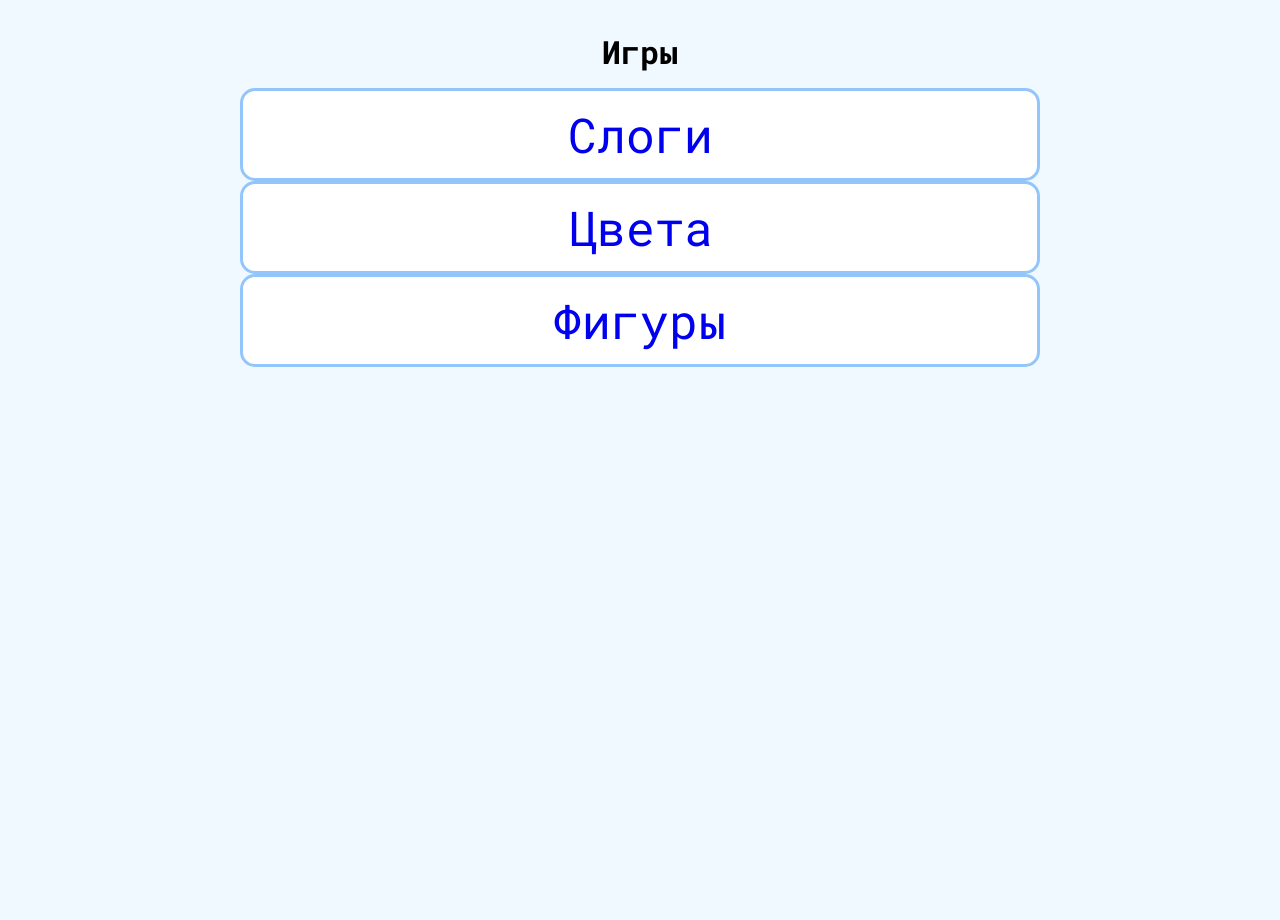
<file: index.html>
<!DOCTYPE html>
<html lang="ru">
<head>
    <meta charset="UTF-8">
    <meta name="viewport" content="width=device-width, initial-scale=1.0">
    <title>Игры Эми</title>
    <link rel="icon" type="image/png" sizes="180x180" href="/favicon.ico">
    <link rel="stylesheet" href="common.css">
</head>
<body>
    <div class="container">
        <h1>Игры</h1>
        <div class="syllable-cards" style="display: block;">
            <a href="syllable.html" style="display: block; text-decoration: none;" div class="card">Слоги</a>
            <a href="colors.html" style="display: block; text-decoration: none;" div class="card">Цвета</a>
            <a href="figures.html" style="display: block; text-decoration: none;" div class="card">Фигуры</a>
            <!--<a href="colored-figures.html" style="display: block; text-decoration: none;" class="card">Цветные фигуры</a>
            <a href="counting.html" style="display: block; text-decoration: none;" div class="card">Счет</a>-->
        </div>
    </div>
    <script type="text/javascript">
        if ('serviceWorker' in navigator) {
          navigator.serviceWorker.register('/service-worker.js', {
            scope: '/'  // Set the scope to the root of the app
          }).then((registration) => {
            console.log("Service Worker registered with scope:", registration.scope);
          }).catch((error) => {
            console.error("Service Worker registration failed:", error);
          });
        }
    </script>
</body>
</html>
</file>
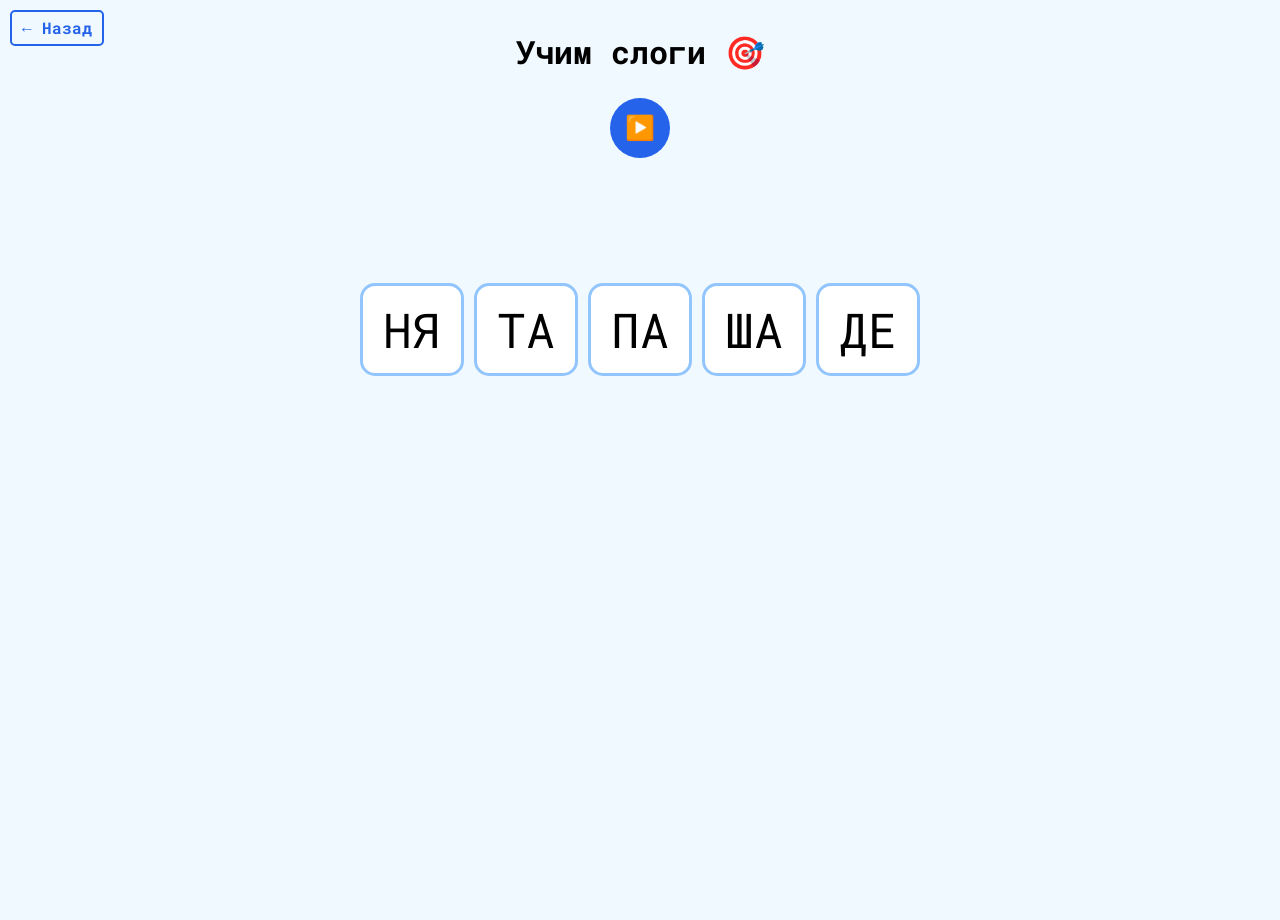
<file: syllable.html>
<!DOCTYPE html>
<html>
<head>
    <title>Учим слоги!</title>
    <meta name="viewport" content="width=device-width, initial-scale=1.0">
    <link rel="icon" type="image/png" sizes="180x180" href="/favicon.ico">
    <link rel="stylesheet" href="common.css">
</head>
<body>
    <div class="container">
        <h1>Учим слоги 🎯</h1>
        <!-- <div class="score">Счет: <span id="score">0</span></div> -->
        <button class="play-button" onclick="playAudio()">▶️</button>
        <div class="word-display" id="wordDisplay"></div>
        <div class="syllable-cards" id="syllableCards"></div>
        <div class="feedback" id="feedback"></div>
        <center><button class="next-button" id="nextButton" onclick="nextRound()">Дальше →</button></center>
    </div>
    <a href="index.html" class="back-button">← Назад</a>

    <script src="confetti.js"></script>

    <script>
        let words = [];
        let options = [];
        let syllables = [];
        let currentWord = 0;
        let score = 0;
        let attempts = 0;
        let selectedSyllables = [];
        let approvedSyllables = [];
        fetchArrayFromJson('/audio/tips.json', 'tips').then(result => tips_audio = result);
        fetchArrayFromJson('/audio/again.json', 'again').then(result => again_audio = result);
        fetchArrayFromJson('/audio/cheers.json', 'cheers').then(result => cheers_audio = result);
        let cheerAudio = new Audio();
        let againAudio = new Audio();

        // Load words from JSON file
        async function loadContent() {
            words = shuffleArray(await fetchArrayFromJson('words.json', 'words'));
            // Extract unique syllables
            syllables = words
                .reduce((allSyllables, word) => [...allSyllables, ...word.syllables], [])
                .filter((syllable, index, array) => array.indexOf(syllable) === index);
            
            startRound(false);
        }

        async function fetchArrayFromJson(url, paramName) {
            const get_url = url;// + '?v=' + new Date().getTime();
            try {
                const response = await fetch(get_url);
                const data = await response.json();
                array = data[paramName];
                return array;
            } catch (error) {
                console.error('Error loading content (URL: :' + get_url + ', paramName: ' + paramName + '): ' + error);
                document.getElementById('feedback').textContent = 'Ошибка загрузки данных';
            }
        }

        function shuffleArray(array) {
            for (let i = array.length - 1; i > 0; i--) {
                const j = Math.floor(Math.random() * (i + 1));
                [array[i], array[j]] = [array[j], array[i]];
            }
            return array;
        }

        function startRound(autoplay) {
            selectedSyllables = [];
            approvedSyllables = [];
            options = [];
            attempts = 0;
            
            const otherSyllables = syllables.filter(s => !words[currentWord].syllables.includes(s));
            const randomCount = Math.floor(Math.random() * 3) + 3;
            const additionalSyllables = otherSyllables
                .sort(() => Math.random() - 0.5)
                .slice(0, Math.min(randomCount, otherSyllables.length));

            options = shuffleArray([...words[currentWord].syllables, ...additionalSyllables]);

            displayRoundStart(autoplay);
        }

        function displayRoundStart(autoplay) {
            const syllableCards = document.getElementById('syllableCards');
            const wordDisplay = document.getElementById('wordDisplay');
            
            syllableCards.innerHTML = '';
            wordDisplay.innerHTML = '';

            options.forEach(syllable => {
                const card = document.createElement('div');
                card.className = 'card';
                card.textContent = syllable;
                card.onclick = () => selectSyllable(syllable, card);
                syllableCards.appendChild(card);
            });

            document.getElementById('feedback').textContent = '';
            document.getElementById('nextButton').style.display = 'none';

            if (autoplay) {
                playAudio();
            };
        }

        function updateWordDisplay() {
            const wordDisplay = document.getElementById('wordDisplay');
            wordDisplay.innerHTML = '';
            selectedSyllables.forEach(syllable => {
                const syllableEl = document.createElement('div');
                syllableEl.className = 'selected-syllable';
                syllableEl.textContent = syllable;
                wordDisplay.appendChild(syllableEl);
            });
        }

        function selectSyllable(syllable, card) {
            if (card.classList.contains('used')) return;

            const cheerAudioSrc = shuffleArray(cheers_audio)[0];
            const againAudioSrc = shuffleArray(again_audio)[0];
            cheerAudio.src = cheerAudioSrc;
            againAudio.src = againAudioSrc;

            const currentWordObj = words[currentWord];
            const correctSyllables = currentWordObj.syllables;

            selectedSyllables.push(syllable);
            card.classList.add('used');
            updateWordDisplay();

            if (syllable === correctSyllables[approvedSyllables.length]) {
                approvedSyllables.push(syllable);
                attempts = 0;
                document.querySelectorAll('.card').forEach(card => card.classList.remove('glow'));
                if (approvedSyllables.length === correctSyllables.length) {
                    showFeedback(true);
                }
            } else {
                showFeedback(false);
            }
        }

        function showFeedback(correct) {
            const feedback = document.getElementById('feedback');
            const wordDisplay = document.getElementById('wordDisplay');
            
            if (correct) {
                cheerAudio.play().catch(error => {
                    console.error('Error playing audio:', error);
                });
                feedback.textContent = '🎉 Отлично! 🌟';
                // wordDisplay.classList.add('celebration');
                document.querySelectorAll('.selected-syllable').forEach(card => card.classList.add('celebration'));
                confetti();
                score++;
                setTimeout(() => {
                    document.getElementById('nextButton').style.display = 'block';
                }, 750);
            } else {
                attempts++;
                feedback.textContent = '💫 Попробуй еще раз! 💫';
                if (attempts > 5) {
                    showTip();
                    // attempts = 0;
                } else {
                    againAudio.play().catch(error => {
                        console.error('Error playing audio:', error);
                    });
                }
                setTimeout(() => {
                    lastSyllable = selectedSyllables[selectedSyllables.length-1]
                    document.querySelectorAll('.card').forEach(card => {
                        if (card.textContent === lastSyllable) {
                            card.classList.remove('used');
                        }
                    });
                    selectedSyllables.pop(lastSyllable);
                    updateWordDisplay();
                    feedback.textContent = '';
                }, 500);
            }
        }

        function showTip() {
            const nextSyllable = words[currentWord].syllables[approvedSyllables.length];
            document.querySelectorAll('.card').forEach(card => {
                if (card.textContent === nextSyllable) {
                    if (!card.classList.contains('used')) {
                        card.classList.remove('glow');
                        card.classList.add('glow');
                    }
                }
            });
            const audio = new Audio(shuffleArray(tips_audio)[0]);
            audio.play().catch(error => {
                console.error('Error playing audio:', error);
            });
        }

        function playAudio() {
            const audio = new Audio(words[currentWord].audioUrl);
            audio.play().catch(error => {
                console.error('Error playing audio:', error);
            });
        }

        function nextRound() {
            const wordDisplay = document.getElementById('wordDisplay');
            wordDisplay.classList.remove('celebration');
            currentWord = (currentWord + 1) % words.length;
            startRound(true);
        }

        // Start the game by loading words
        loadContent();
    </script>
</body>
</html>
</file>
<file: common.css>
@import url('https://fonts.googleapis.com/css2?family=Open+Sans:ital,wght@0,300..800;1,300..800&family=Roboto+Mono:ital,wght@0,100..700;1,100..700&display=swap');

body {
    font-family: "Roboto Mono", monospace;
    background-color: #f0f9ff;
    margin: 0;
    padding: 10px;
    min-height: 100vh;
}

.container {
    max-width: 800px;
    margin: 0 auto;
    text-align: center;
    padding: 10px;
}

.language-selector {
    display: flex;
    justify-content: center;
    gap: 10px;
    margin-bottom: 15px;
}

.flag {
    cursor: pointer;
    opacity: 0.6;
    transition: transform 0.2s, opacity 0.2s;
}

.flag.active {
    opacity: 1;
    transform: scale(1.1);
}

h1 {
    font-size: clamp(24px, 5vw, 32px);
    margin: 10px 0;
}

.score {
    font-size: clamp(18px, 4vw, 24px);
    color: #2563eb;
    margin: 15px 0;
}

.word-display {
    min-height: 60px;
    margin: 15px 0;
    display: flex;
    flex-wrap: wrap;
    justify-content: center;
    gap: 10px;
    padding: 10px;
}

.selected-syllable {
    background: #93c5fd;
    padding: 8px 16px;
    border-radius: 10px;
    font-size: clamp(24px, 6vw, 48px);
    display: inline-block;
}

.syllable-cards {
    display: flex;
    flex-wrap: wrap;
    gap: 10px;
    justify-content: center;
    margin: 15px 0;
}

.card {
    background: white;
    border: 3px solid #93c5fd;
    border-radius: 15px;
    padding: 12px 20px;
    font-size: clamp(24px, 6vw, 48px);
    cursor: pointer;
    transition: transform 0.2s;
    touch-action: manipulation;
}

.card:active {
    transform: scale(0.95);
}

@media (hover: hover) {
    .card:hover {
        transform: scale(1.05);
    }
}

.card.used {
    opacity: 0.5;
    cursor: not-allowed;
}

.color-card {
    width: 80px;
    height: 80px;
    border-radius: 10px;
    cursor: pointer;
    transition: transform 0.2s;
    border: 1px solid #ddd;
}

.color-card:active {
    transform: scale(0.95);
}

@media (hover: hover) {
    .color-card:hover {
        transform: scale(1.05);
    }
}

.color-cards {
    display: flex;
    flex-wrap: wrap;
    gap: 10px;
    justify-content: center;
    margin: 15px 0;
}

.play-button {
    background: #2563eb;
    color: white;
    border: none;
    border-radius: 50%;
    width: 60px;
    height: 60px;
    font-size: clamp(18px, 4vw, 24px);
    cursor: pointer;
    margin: 15px;
    transition: transform 0.2s;
    touch-action: manipulation;
}

.play-button:active {
    transform: scale(0.95);
}

@media (hover: hover) {
    .play-button:hover {
        transform: scale(1.1);
    }
}

.feedback {
    font-size: clamp(18px, 4vw, 24px);
    margin: 15px;
    min-height: 30px;
}

.next-button {
    background: #2563eb;
    color: white;
    border: none;
    border-radius: 10px;
    padding: 10px 20px;
    font-size: clamp(16px, 3.5vw, 20px);
    cursor: pointer;
    display: none;
    touch-action: manipulation;
}

.big-figure {
    font-size: clamp(48px, 3.5vw, 60px);
}

@keyframes celebrate {
    0% { transform: scale(1); }
    50% { transform: scale(1.2); }
    100% { transform: scale(1); }
}

.celebration {
    -webkit-animation: celebrate 1s ease-in-out;
    animation: celebrate 1s ease-in-out;
    border: 5px solid #93c5fd;
    border-radius: 15px;
}

@keyframes glow {
    0% {
        box-shadow: 0 0 5px #93c5fd, 0 0 10px #93c5fd, 0 0 15px #93c5fd;
        border-color: #93c5fd;
    }
    100% {
        box-shadow: 0 0 15px #2563eb, 0 0 25px #2563eb, 0 0 35px #2563eb;
        border-color: #2563eb;
    }
}

.glow {
    -webkit-animation: glow 1.0s infinite alternate;  
    -webkit-transition: border 1.0s linear, box-shadow 1.0s linear;
       -moz-transition: border 1.0s linear, box-shadow 1.0s linear;
            transition: border 1.0s linear, box-shadow 1.0s linear;
}

.back-button {
    position: absolute;
    top: 10px;
    left: 10px;
    text-decoration: none;
    font-size: 16px;
    font-weight: bold;
    color: #2563eb;
    background: #f0f9ff;
    border: 2px solid #2563eb;
    border-radius: 5px;
    padding: 5px 10px;
    cursor: pointer;
    transition: background-color 0.2s, color 0.2s;
}

.back-button:hover {
    background-color: #2563eb;
    color: white;
}
</file>
